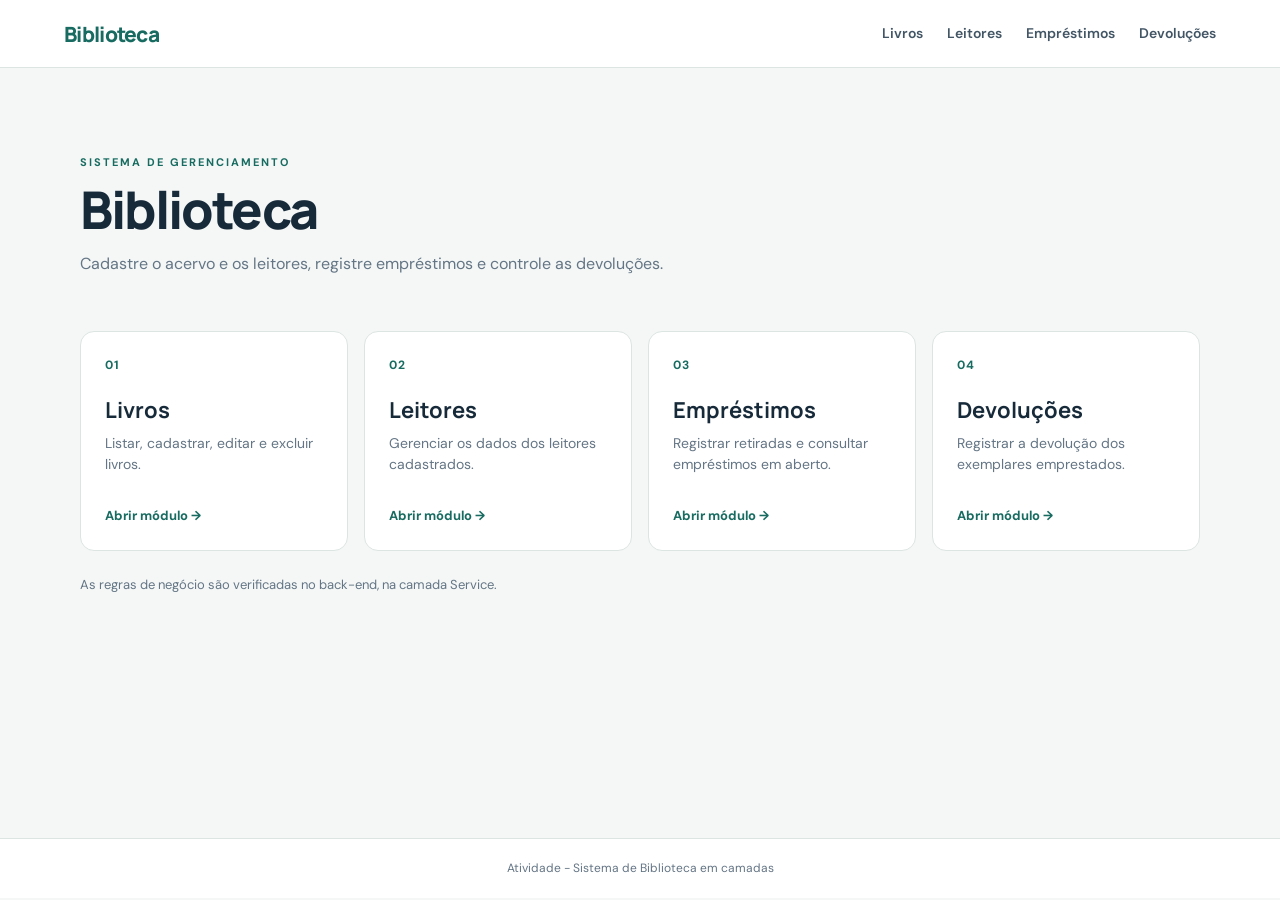
<file: public/index.html>
<!DOCTYPE html>
<html lang="pt-BR">
<head>
  <meta charset="UTF-8">
  <meta name="viewport" content="width=device-width, initial-scale=1.0">
  <title>Sistema de Biblioteca</title>
  <link rel="stylesheet" href="css/style.css">
</head>
<body>
  <header class="topbar">
    <a class="brand" href="index.html">Biblioteca</a>
    <nav>
      <a href="livros.html">Livros</a>
      <a href="leitores.html">Leitores</a>
      <a href="emprestimos.html">Empréstimos</a>
      <a href="devolucao.html">Devoluções</a>
    </nav>
  </header>
  <main class="container">
    <section class="hero">
      <p class="eyebrow">SISTEMA DE GERENCIAMENTO</p>
      <h1>Biblioteca</h1>
      <p>Cadastre o acervo e os leitores, registre empréstimos e controle as devoluções.</p>
    </section>
    <section class="cards">
      <a class="module-card" href="livros.html"><span class="card-number">01</span><h2>Livros</h2><p>Listar, cadastrar, editar e excluir livros.</p><span class="card-link">Abrir módulo →</span></a>
      <a class="module-card" href="leitores.html"><span class="card-number">02</span><h2>Leitores</h2><p>Gerenciar os dados dos leitores cadastrados.</p><span class="card-link">Abrir módulo →</span></a>
      <a class="module-card" href="emprestimos.html"><span class="card-number">03</span><h2>Empréstimos</h2><p>Registrar retiradas e consultar empréstimos em aberto.</p><span class="card-link">Abrir módulo →</span></a>
      <a class="module-card" href="devolucao.html"><span class="card-number">04</span><h2>Devoluções</h2><p>Registrar a devolução dos exemplares emprestados.</p><span class="card-link">Abrir módulo →</span></a>
    </section>
    <p class="note">As regras de negócio são verificadas no back-end, na camada Service.</p>
  </main>
  <footer>Atividade - Sistema de Biblioteca em camadas</footer>
</body>
</html>
</file>
<file: public/css/style.css>
@import url('https://fonts.googleapis.com/css2?family=DM+Sans:wght@400;500;600;700&family=Manrope:wght@500;600;700;800&display=swap');
:root{--ink:#172a3a;--muted:#647585;--primary:#176b60;--primary-dark:#10554c;--paper:#f4f7f6;--line:#dce5e2;--white:#fff;--danger:#a63838;--shadow:0 14px 40px rgba(23,42,58,.07)}
*{box-sizing:border-box}body{margin:0;background:var(--paper);color:var(--ink);font-family:'DM Sans',Arial,sans-serif;line-height:1.55}.topbar{height:auto;min-height:68px;padding:14px max(5vw,24px);display:flex;align-items:center;justify-content:space-between;gap:20px;background:#fff;border-bottom:1px solid var(--line)}.brand{text-decoration:none;color:var(--primary);font:800 21px 'Manrope',sans-serif;letter-spacing:-.7px}.topbar nav{display:flex;gap:24px;flex-wrap:wrap}.topbar nav a{color:#425565;text-decoration:none;font-size:14px;font-weight:600}.topbar nav a:hover{color:var(--primary)}.container{width:min(1120px,90%);margin:0 auto;padding:42px 0 60px}.hero{padding:44px 0 34px;max-width:680px}.eyebrow{margin:0 0 10px;color:var(--primary);font-size:11px;font-weight:700;letter-spacing:2px}.hero h1,.page-heading h1{font:800 clamp(34px,5vw,52px)/1.1 'Manrope',sans-serif;letter-spacing:-1.8px;margin:0 0 14px}.hero>p:last-child,.page-heading p:not(.eyebrow){color:var(--muted);margin:0}.cards{display:grid;grid-template-columns:repeat(4,1fr);gap:16px;margin-top:20px}.module-card{display:flex;min-height:220px;flex-direction:column;padding:24px;background:#fff;border:1px solid var(--line);border-radius:14px;text-decoration:none;color:inherit;transition:transform .2s,box-shadow .2s}.module-card:hover{transform:translateY(-3px);box-shadow:var(--shadow)}.card-number{font-size:12px;color:var(--primary);font-weight:700;letter-spacing:1px}.module-card h2{font:700 22px 'Manrope',sans-serif;margin:20px 0 8px}.module-card p{margin:0;color:var(--muted);font-size:14px}.card-link{margin-top:auto;padding-top:22px;color:var(--primary);font-weight:700;font-size:13px}.note{margin-top:24px;color:var(--muted);font-size:13px}.page-heading{display:flex;align-items:center;justify-content:space-between;gap:20px;margin-bottom:30px}.page-heading h1{font-size:39px}.panel{background:#fff;border:1px solid var(--line);border-radius:14px;padding:24px;margin:20px 0;box-shadow:0 6px 24px rgba(23,42,58,.035)}.panel-heading{display:flex;align-items:center;justify-content:space-between;gap:16px;margin-bottom:20px}.panel-heading h2{font:700 19px 'Manrope',sans-serif;margin:0}.muted,.helper{color:var(--muted);font-size:12px}.form-grid{display:grid;grid-template-columns:repeat(2,minmax(0,1fr));gap:18px}.field{display:flex;flex-direction:column;gap:7px;color:#415363;font-size:13px;font-weight:600}.field-wide{grid-column:1/-1}.field input,.field select{width:100%;height:43px;border:1px solid #cfdbd7;border-radius:8px;padding:0 12px;background:#fff;color:var(--ink);font:400 14px 'DM Sans',sans-serif;outline:none}.field input:focus,.field select:focus{border-color:var(--primary);box-shadow:0 0 0 3px rgba(23,107,96,.1)}.form-actions{grid-column:1/-1;display:flex;gap:10px;align-items:center}.button{display:inline-flex;align-items:center;justify-content:center;min-height:39px;border:1px solid var(--primary);border-radius:8px;padding:9px 15px;background:var(--primary);color:#fff;text-decoration:none;font:700 13px 'DM Sans',sans-serif;cursor:pointer}.button:hover{background:var(--primary-dark);border-color:var(--primary-dark)}.button-light{background:#fff;color:var(--primary);border-color:#cbdad5}.button-light:hover{background:#f0f7f5;color:var(--primary-dark);border-color:#b8cec6}.button-danger{background:#fff;color:var(--danger);border-color:#e6caca}.button-danger:hover{background:#fff4f4;border-color:#d7aaaa;color:#8b2626}.button-small{min-height:31px;padding:6px 10px;font-size:12px}.table-wrap{width:100%;overflow-x:auto}table{width:100%;border-collapse:collapse;text-align:left;font-size:13px}th{padding:12px 11px;background:#f4f8f6;color:#526575;font-size:11px;text-transform:uppercase;letter-spacing:.6px;font-weight:700}td{padding:13px 11px;border-bottom:1px solid #edf1ef;vertical-align:middle}tbody tr:last-child td{border-bottom:0}.actions{white-space:nowrap;display:flex;gap:7px}.empty{text-align:center;color:var(--muted);padding:26px}.message{margin:0 0 18px;padding:12px 15px;border-radius:8px;font-size:13px}.message.success{background:#e8f5ef;color:#176044;border:1px solid #c8e6d6}.message.error{background:#fff0ef;color:#9b3330;border:1px solid #f0cfcc}.helper{margin:14px 0 0}.topbar+main{min-height:calc(100vh - 130px)}footer{padding:20px 5%;border-top:1px solid var(--line);background:#fff;color:var(--muted);font-size:12px;text-align:center}
@media(max-width:900px){.cards{grid-template-columns:repeat(2,1fr)}}@media(max-width:640px){.topbar{align-items:flex-start;flex-direction:column}.topbar nav{gap:13px}.container{padding-top:28px}.cards{grid-template-columns:1fr}.module-card{min-height:180px}.page-heading{align-items:flex-start;flex-direction:column}.page-heading h1{font-size:34px}.panel{padding:18px}.form-grid{grid-template-columns:1fr}.field-wide,.form-actions{grid-column:auto}.actions{flex-direction:column;align-items:flex-start}}
</file>
